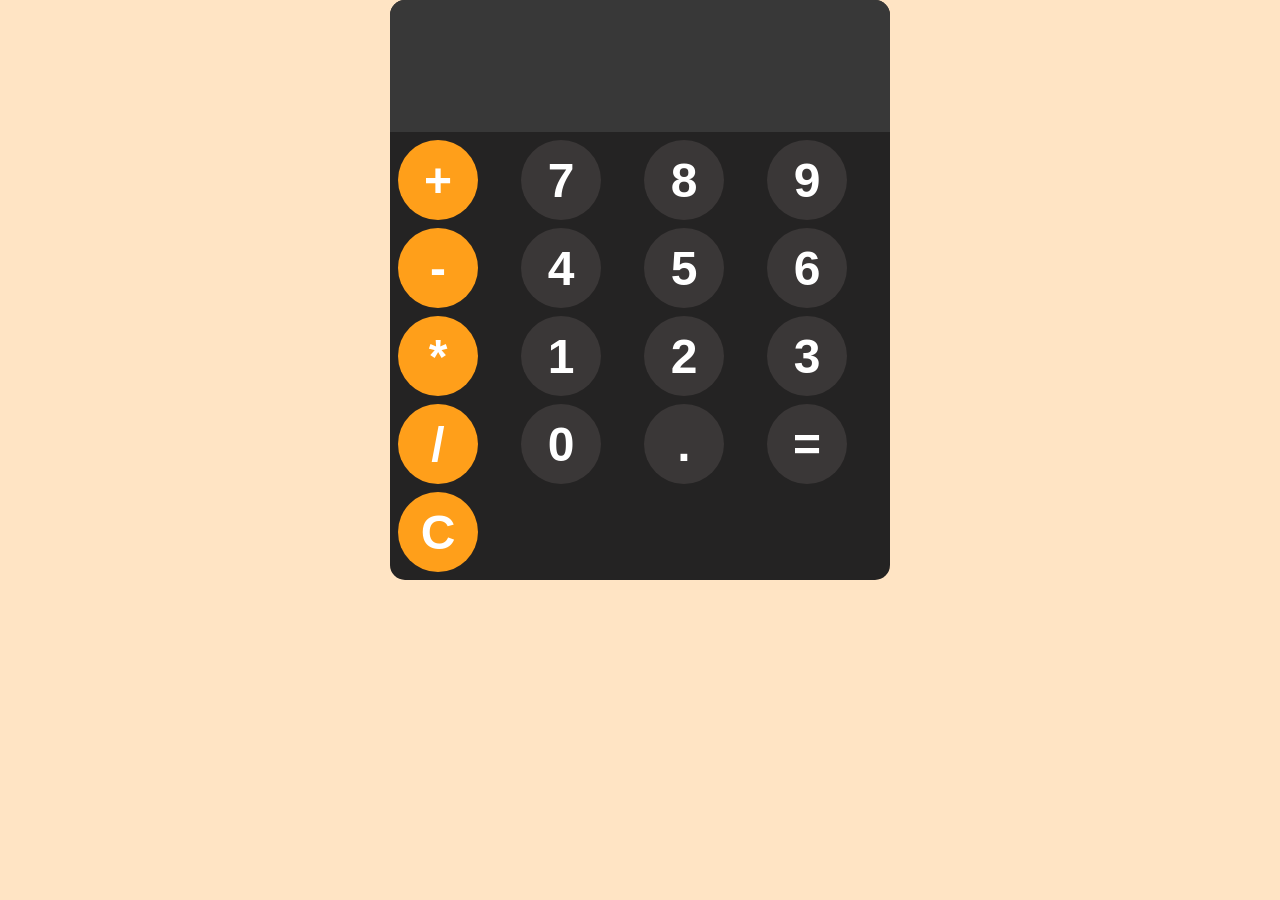
<file: Calculator/index.html>
<!DOCTYPE html>
<html lang="en">
<head>
    <meta charset="UTF-8">
    <meta name="viewport" content="width=device-width, initial-scale=1.0">
    <title>Document</title>
    <link rel="stylesheet" href="style.css">
</head>
<body>
    <div id="calculator">
        <input id="display" readonly>
        <div id="keys">
            <button onclick="appendToDisplay('+')" class="operator-btn">+</button>
            <button onclick="appendToDisplay('7')">7</button>
            <button onclick="appendToDisplay('8')">8</button>
            <button onclick="appendToDisplay('9')">9</button>
            <button onclick="appendToDisplay('-')" class="operator-btn">-</button>
            <button onclick="appendToDisplay('4')">4</button>
            <button onclick="appendToDisplay('5')">5</button>
            <button onclick="appendToDisplay('6')">6</button>
            <button onclick="appendToDisplay('*')" class="operator-btn">*</button>
            <button onclick="appendToDisplay('1')">1</button>
            <button onclick="appendToDisplay('2')">2</button>
            <button onclick="appendToDisplay('3')">3</button>
            <button onclick="appendToDisplay('/')" class="operator-btn">/</button>
            <button onclick="appendToDisplay('0')">0</button>
            <button onclick="appendToDisplay('.')">.</button>
            <button onclick="calculate()">=</button>
            <button onclick="clearDisplay()" class="operator-btn">C</button>
        </div>
    </div>
</body>
<script src="script.js"></script>
</html>
</file>
<file: Calculator/style.css>
body{
    margin: 0;
    display: flex;
    justify-content: center;
    align-items: center;  
    background-color: bisque;
    padding: 0;
    overflow: hidden;
}
#calculator{
    font-family: Arial, Helvetica, sans-serif;
    background-color: rgb(36, 35, 35);
    border-radius: 15px;
    max-width: 500px;
     overflow: hidden; 
}
#display{
    width: 100%;
    padding: 20px;
    font-size: 5rem;
    text-align: left;
    border: none;
    background-color: rgb(56, 56, 56);
    color: white;
}
#keys{
    display: grid;
    grid-template-columns: repeat(4,1fr);
    gap: 8px;
    padding: 8px;
}
button{
    width: 80px;
    height: 80px;
    border-radius: 50px;
    border: none;
    background-color: rgba(69, 65, 65, 0.683);
    color: white;
    font-size: 3rem;
    font-weight: bold;
    cursor: pointer;
}
button:hover{
    background-color: hsl(0,0%,40%);
}
button:active{
    background-color: hsl(0,0%,60%);
}
.operator-btn{
    background-color: hsl(35,100%,55%);
}
.operator-btn:hover{
    background-color: hsl(35,100%,65%);
}
.operator-btn:active{
    background-color: hsl(35,100%,75%);
}
</file>
